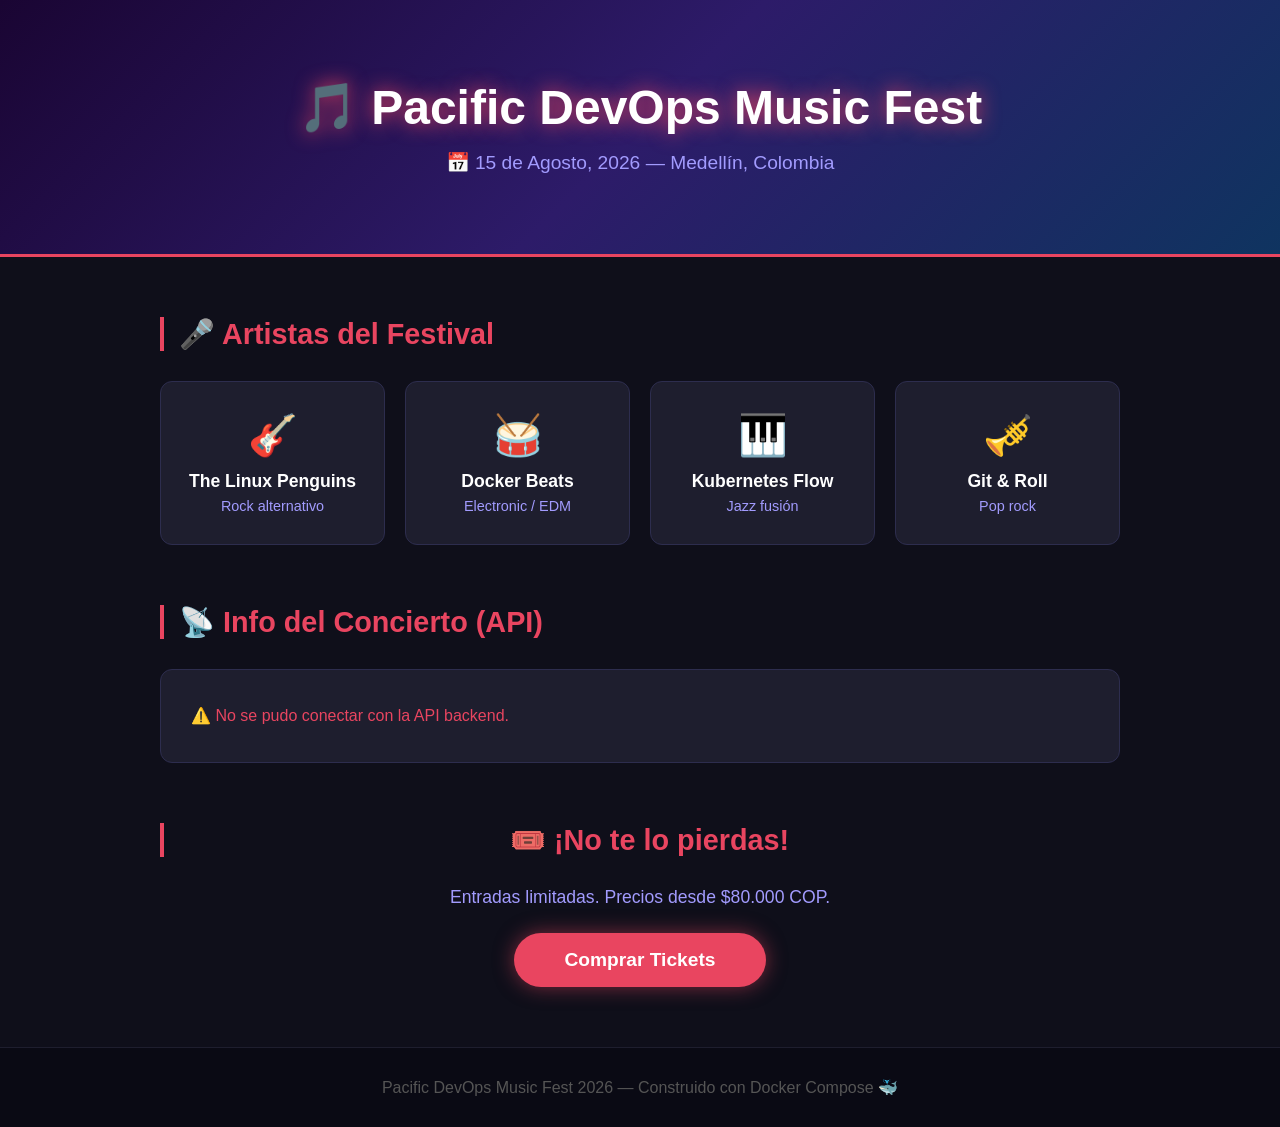
<file: frontend/index.html>
<!DOCTYPE html>
<html lang="es">
<head>
  <meta charset="UTF-8">
  <meta name="viewport" content="width=device-width, initial-scale=1.0">
  <title>Pacific DevOps Music Fest 2026</title>
  <link rel="stylesheet" href="style.css">
</head>
<body>

  <header>
    <div class="header-content">
      <h1>🎵 Pacific DevOps Music Fest</h1>
      <p class="fecha">📅 15 de Agosto, 2026 — Medellín, Colombia</p>
    </div>
  </header>

  <section class="artistas">
    <h2>🎤 Artistas del Festival</h2>
    <div class="grid-artistas" id="artistas-container">
      <div class="card-artista">
        <span class="emoji">🎸</span>
        <h3>The Linux Penguins</h3>
        <p>Rock alternativo</p>
      </div>
      <div class="card-artista">
        <span class="emoji">🥁</span>
        <h3>Docker Beats</h3>
        <p>Electronic / EDM</p>
      </div>
      <div class="card-artista">
        <span class="emoji">🎹</span>
        <h3>Kubernetes Flow</h3>
        <p>Jazz fusión</p>
      </div>
      <div class="card-artista">
        <span class="emoji">🎺</span>
        <h3>Git & Roll</h3>
        <p>Pop rock</p>
      </div>
    </div>
  </section>

  <section class="info-api">
    <h2>📡 Info del Concierto (API)</h2>
    <div id="api-data" class="api-box">
      <p class="cargando">Cargando información...</p>
    </div>
  </section>

  <section class="tickets">
    <h2>🎟️ ¡No te lo pierdas!</h2>
    <p>Entradas limitadas. Precios desde $80.000 COP.</p>
    <a href="#" class="btn-tickets">Comprar Tickets</a>
  </section>

  <footer>
    <p>Pacific DevOps Music Fest 2026 — Construido con Docker Compose 🐳</p>
  </footer>

  <script>
    fetch('http://localhost:5000/api/concierto')
      .then(res => res.json())
      .then(data => {
        document.getElementById('api-data').innerHTML = `
          <p><strong>Festival:</strong> ${data.festival}</p>
          <p><strong>Fecha:</strong> ${data.fecha}</p>
          <p><strong>Lugar:</strong> ${data.lugar}</p>
          <p><strong>Capacidad:</strong> ${data.capacidad} personas</p>
          <p><strong>Estado:</strong> <span class="estado">${data.estado}</span></p>
        `;
      })
      .catch(() => {
        document.getElementById('api-data').innerHTML =
          '<p class="error">⚠️ No se pudo conectar con la API backend.</p>';
      });
  </script>

</body>
</html>
</file>
<file: frontend/style.css>
* {
  margin: 0;
  padding: 0;
  box-sizing: border-box;
}

body {
  font-family: 'Segoe UI', Tahoma, Geneva, Verdana, sans-serif;
  background-color: #0f0f1a;
  color: #eaeaea;
}

/* HEADER */
header {
  background: linear-gradient(135deg, #1a0533, #2d1b69, #0f3460);
  text-align: center;
  padding: 80px 20px;
  border-bottom: 3px solid #e94560;
}

header h1 {
  font-size: 3rem;
  color: #fff;
  text-shadow: 0 0 20px #e94560;
  margin-bottom: 15px;
}

.fecha {
  font-size: 1.2rem;
  color: #a29bfe;
}

/* SECCIONES */
section {
  max-width: 1000px;
  margin: 60px auto;
  padding: 0 20px;
}

section h2 {
  font-size: 1.8rem;
  margin-bottom: 30px;
  color: #e94560;
  border-left: 4px solid #e94560;
  padding-left: 15px;
}

/* ARTISTAS */
.grid-artistas {
  display: grid;
  grid-template-columns: repeat(auto-fit, minmax(200px, 1fr));
  gap: 20px;
}

.card-artista {
  background: #1e1e2e;
  border: 1px solid #2d2d4e;
  border-radius: 12px;
  padding: 30px 20px;
  text-align: center;
  transition: transform 0.3s, border-color 0.3s;
}

.card-artista:hover {
  transform: translateY(-5px);
  border-color: #e94560;
}

.card-artista .emoji {
  font-size: 2.5rem;
  display: block;
  margin-bottom: 12px;
}

.card-artista h3 {
  font-size: 1.1rem;
  margin-bottom: 6px;
  color: #fff;
}

.card-artista p {
  color: #a29bfe;
  font-size: 0.9rem;
}

/* API BOX */
.api-box {
  background: #1e1e2e;
  border: 1px solid #2d2d4e;
  border-radius: 12px;
  padding: 30px;
  line-height: 2;
}

.api-box p {
  font-size: 1rem;
}

.api-box strong {
  color: #a29bfe;
}

.estado {
  color: #00cec9;
  font-weight: bold;
}

.cargando {
  color: #a29bfe;
}

.error {
  color: #e94560;
}

/* TICKETS */
.tickets {
  text-align: center;
}

.tickets p {
  margin-bottom: 25px;
  color: #a29bfe;
  font-size: 1.1rem;
}

.btn-tickets {
  display: inline-block;
  background: #e94560;
  color: #fff;
  padding: 16px 50px;
  border-radius: 50px;
  text-decoration: none;
  font-size: 1.2rem;
  font-weight: bold;
  transition: background 0.3s, transform 0.2s;
  box-shadow: 0 0 20px rgba(233, 69, 96, 0.5);
}

.btn-tickets:hover {
  background: #c0392b;
  transform: scale(1.05);
}

/* FOOTER */
footer {
  text-align: center;
  padding: 30px;
  background: #0a0a14;
  color: #555;
  border-top: 1px solid #1e1e2e;
  margin-top: 60px;
}
</file>
